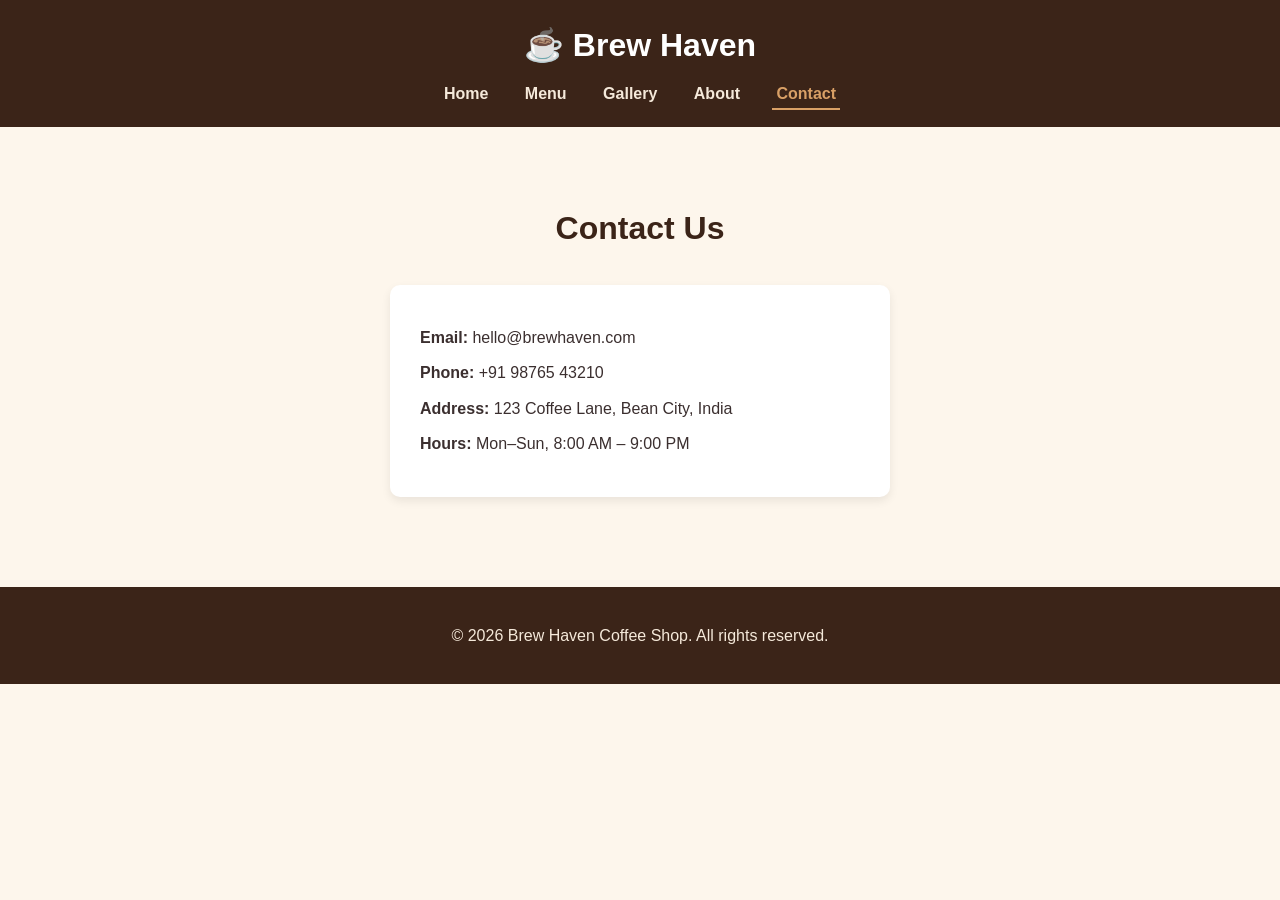
<file: contact.html>
<!DOCTYPE html>
<html lang="en">
<head>
  <meta charset="UTF-8">
  <meta name="viewport" content="width=device-width, initial-scale=1.0">
  <title>Contact - Brew Haven</title>
  <link rel="stylesheet" href="style.css">
</head>
<body>
  <header>
    <h1>☕ Brew Haven</h1>
    <nav>
      <a href="index.html">Home</a>
      <a href="menu.html">Menu</a>
      <a href="gallery.html">Gallery</a>
      <a href="about.html">About</a>
      <a href="contact.html" class="active">Contact</a>
    </nav>
  </header>  
  

  <main>
    <section class="section-inner">
      <h2>Contact Us</h2>
      <div class="contact-box">
        <p><strong>Email:</strong> hello@brewhaven.com</p>
        <p><strong>Phone:</strong> +91 98765 43210</p>
        <p><strong>Address:</strong> 123 Coffee Lane, Bean City, India</p>
        <p><strong>Hours:</strong> Mon–Sun, 8:00 AM – 9:00 PM</p>
      </div>
    </section>
  </main>

  <footer>
    <p>&copy; 2026 Brew Haven Coffee Shop. All rights reserved.</p>
  </footer>
</body>
</html>
</file>
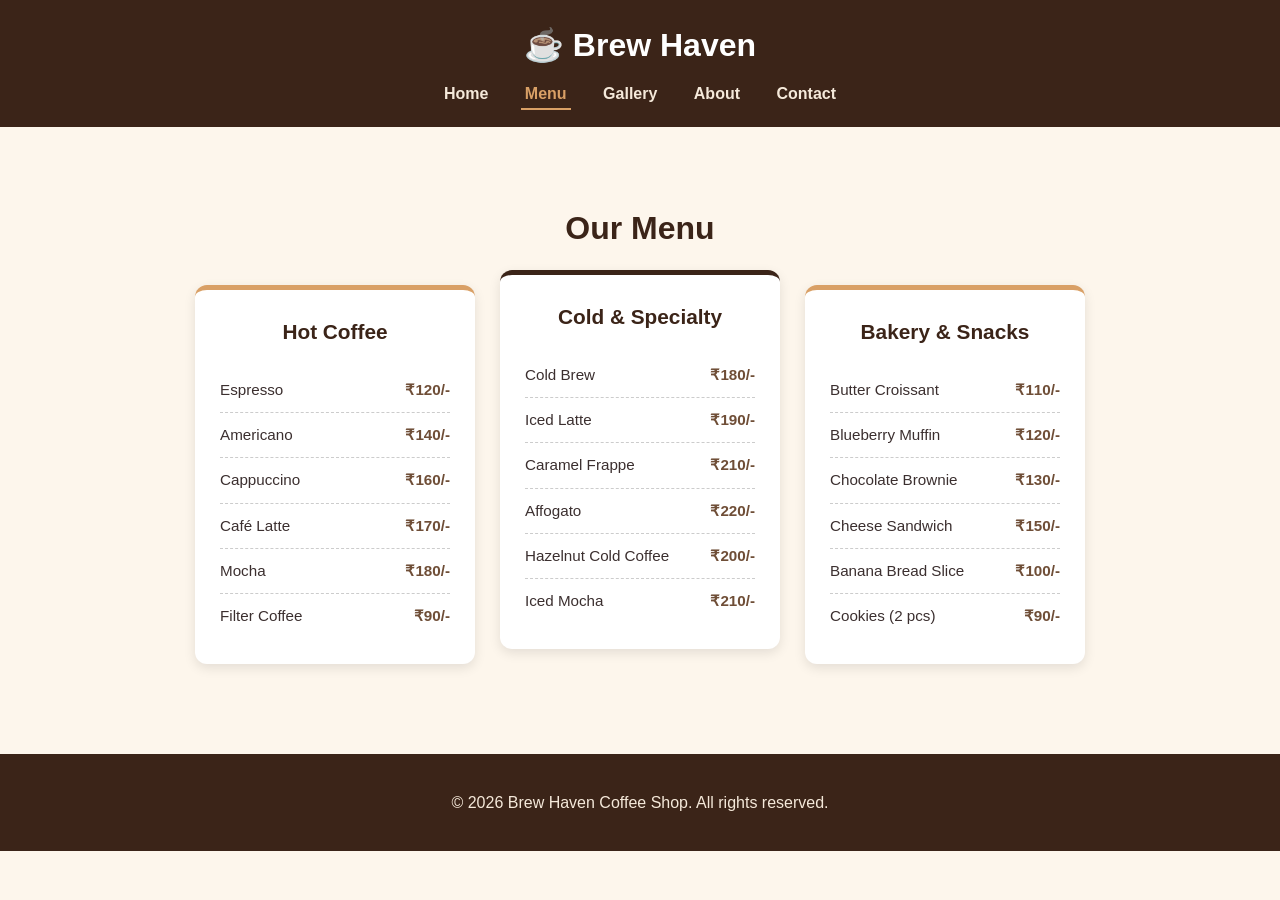
<file: menu.html>
<!DOCTYPE html>
<html lang="en">
<head>
  <meta charset="UTF-8">
  <meta name="viewport" content="width=device-width, initial-scale=1.0">
  <title>Menu - Brew Haven</title>
  <link rel="stylesheet" href="style.css">
</head>
<body>
  <header>
    <h1>☕ Brew Haven</h1>
    <nav>
      <a href="index.html">Home</a>
      <a href="menu.html" class="active">Menu</a>
      <a href="gallery.html">Gallery</a>
      <a href="about.html">About</a>
      <a href="contact.html">Contact</a>
    </nav>
  </header>

  <main>
    <section class="section-inner">
      <h2>Our Menu</h2>
      <div class="menu-grid">

        <!-- LEFT BOX -->
        <div class="menu-box">
          <h3>Hot Coffee</h3>
          <ul>
            <li><span>Espresso</span><span class="price">₹120/-</span></li>
            <li><span>Americano</span><span class="price">₹140/-</span></li>
            <li><span>Cappuccino</span><span class="price">₹160/-</span></li>
            <li><span>Café Latte</span><span class="price">₹170/-</span></li>
            <li><span>Mocha</span><span class="price">₹180/-</span></li>
            <li><span>Filter Coffee</span><span class="price">₹90/-</span></li>
          </ul>
        </div>

        <!-- CENTER BOX -->
        <div class="menu-box center">
          <h3>Cold & Specialty</h3>
          <ul>
            <li><span>Cold Brew</span><span class="price">₹180/-</span></li>
            <li><span>Iced Latte</span><span class="price">₹190/-</span></li>
            <li><span>Caramel Frappe</span><span class="price">₹210/-</span></li>
            <li><span>Affogato</span><span class="price">₹220/-</span></li>
            <li><span>Hazelnut Cold Coffee</span><span class="price">₹200/-</span></li>
            <li><span>Iced Mocha</span><span class="price">₹210/-</span></li>
          </ul>
        </div>    

        <!-- RIGHT BOX -->
        <div class="menu-box">
          <h3>Bakery & Snacks</h3>
          <ul>
            <li><span>Butter Croissant</span><span class="price">₹110/-</span></li>
            <li><span>Blueberry Muffin</span><span class="price">₹120/-</span></li>
            <li><span>Chocolate Brownie</span><span class="price">₹130/-</span></li>
            <li><span>Cheese Sandwich</span><span class="price">₹150/-</span></li>
            <li><span>Banana Bread Slice</span><span class="price">₹100/-</span></li>
            <li><span>Cookies (2 pcs)</span><span class="price">₹90/-</span></li>
          </ul>
        </div>

      </div>
    </section>
  </main>

  <footer>
    <p>&copy; 2026 Brew Haven Coffee Shop. All rights reserved.</p>
  </footer>
</body>
</html>
</file>
<file: style.css>
* {
  box-sizing: border-box;
}

body {
  font-family: 'Segoe UI', Arial, sans-serif;
  margin: 0;
  background-color: #fdf6ec;
  color: #3b2f2f;
  line-height: 1.6;
}

header {
  background-color: #3b2418;
  color: white;
  padding: 20px;
  text-align: center;
  position: sticky;
  top: 0;
  z-index: 100;
}

header h1 {
  margin: 0 0 10px 0;
  font-size: 2rem;
}

nav a {
  color: #f5e9da;
  margin: 0 12px;
  text-decoration: none;
  font-weight: bold;
  padding: 6px 4px;
  transition: color 0.2s;
}

nav a:hover,
nav a.active {
  color: #d9a066;
  border-bottom: 2px solid #d9a066;
}

/* HERO SECTION */
.hero {
  position: relative;
  text-align: center;
  color: white;
}

.hero img {
  width: 100%;
  height: 480px;
  object-fit: cover;
  filter: brightness(55%);
}

.hero-text {
  position: absolute;
  top: 50%;
  left: 50%;
  transform: translate(-50%, -50%);
  width: 90%;
}

.hero-text h2 {
  font-size: 2.8rem;
  margin-bottom: 10px;
}

.hero-text p {
  font-size: 1.2rem;
  margin-bottom: 20px;
}

.btn {
  display: inline-block;
  background-color: #d9a066;
  color: #3b2418;
  padding: 12px 28px;
  border-radius: 30px;
  text-decoration: none;
  font-weight: bold;
  transition: background-color 0.2s;
}

.btn:hover {
  background-color: #c98a4b;
}

/* QUOTE / BEGINNER SECTION */
.quote-section {
  background-color: #3b2418;
  color: #f5e9da;
  text-align: center;
  padding: 50px 20px;
  margin: 0;
}

.quote-section h2 {
  font-size: 2rem;
  margin-bottom: 10px;
}

.quote-section p {
  font-size: 1.1rem;
  max-width: 600px;
  margin: 0 auto 20px auto;
}

/* GENERIC SECTIONS */
main {
  padding: 0 0 40px 0;
}

.section-inner {
  max-width: 1000px;
  margin: auto;
  padding: 50px 20px;
}

.section-inner h2 {
  text-align: center;
  font-size: 2rem;
  margin-bottom: 30px;
  color: #3b2418;
}

/* FEATURES / WHY CHOOSE US */
.features {
  display: flex;
  flex-wrap: wrap;
  gap: 25px;
  justify-content: center;
}

.feature-card {
  background: white;
  border-radius: 10px;
  padding: 25px;
  width: 260px;
  text-align: center;
  box-shadow: 0 4px 10px rgba(0,0,0,0.08);
}

.feature-card img {
  width: 100%;
  height: 160px;
  object-fit: cover;
  border-radius: 8px;
  margin-bottom: 15px;
}

/* MENU BOXES */
.menu-grid {
  display: flex;
  flex-wrap: wrap;
  gap: 25px;
  justify-content: center;
  align-items: flex-start;
}

.menu-box {
  background: white;
  border-radius: 12px;
  padding: 25px;
  width: 280px;
  box-shadow: 0 4px 12px rgba(0,0,0,0.1);
  border-top: 5px solid #d9a066;
}

.menu-box.center {
  transform: translateY(-15px);
  border-top: 5px solid #3b2418;
}

.menu-box h3 {
  text-align: center;
  color: #3b2418;
  margin-top: 0;
  margin-bottom: 20px;
  font-size: 1.3rem;
}

.menu-box ul {
  list-style: none;
  padding: 0;
  margin: 0;
}

.menu-box li {
  display: flex;
  justify-content: space-between;
  padding: 10px 0;
  border-bottom: 1px dashed #ccc;
  font-size: 0.95rem;
}

.menu-box li:last-child {
  border-bottom: none;
}

.price {
  font-weight: bold;
  color: #6f4e37;
  white-space: nowrap;
}

/* GALLERY */
.gallery-grid {
  display: flex;
  flex-wrap: wrap;
  gap: 15px;
  justify-content: center;
}

.gallery-grid img {
  width: 260px;
  height: 200px;
  object-fit: cover;
  border-radius: 10px;
  box-shadow: 0 4px 10px rgba(0,0,0,0.1);
  transition: transform 0.2s;
}

.gallery-grid img:hover {
  transform: scale(1.03);
}

/* CONTACT */
.contact-box {
  background: white;
  border-radius: 10px;
  padding: 30px;
  max-width: 500px;
  margin: auto;
  box-shadow: 0 4px 10px rgba(0,0,0,0.08);
}

.contact-box p {
  margin: 10px 0;
}  

footer {
  text-align: center;
  padding: 20px;
  background-color: #3b2418;
  color: #f5e9da;
}

@media (max-width: 768px) {
  .hero img { height: 320px; }
  .hero-text h2 { font-size: 1.8rem; }
  .menu-box.center { transform: none; }
}
</file>
